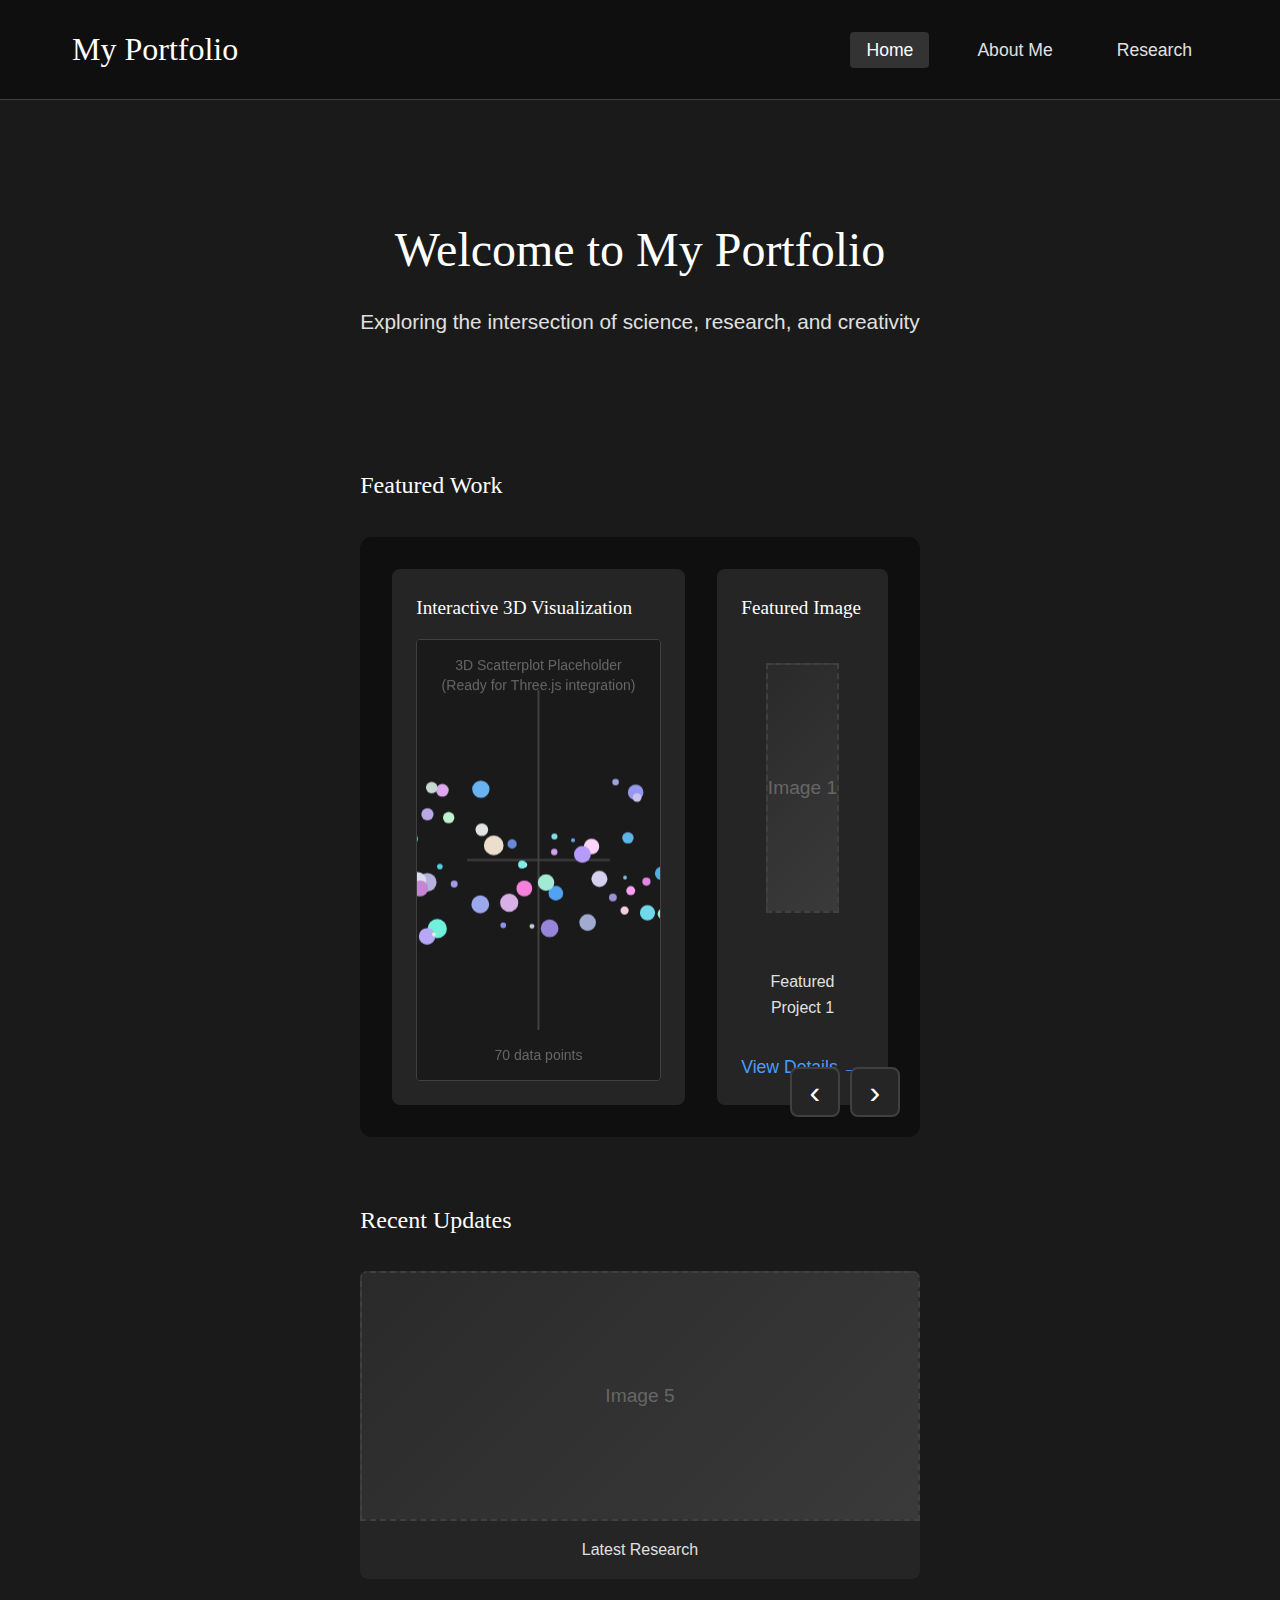
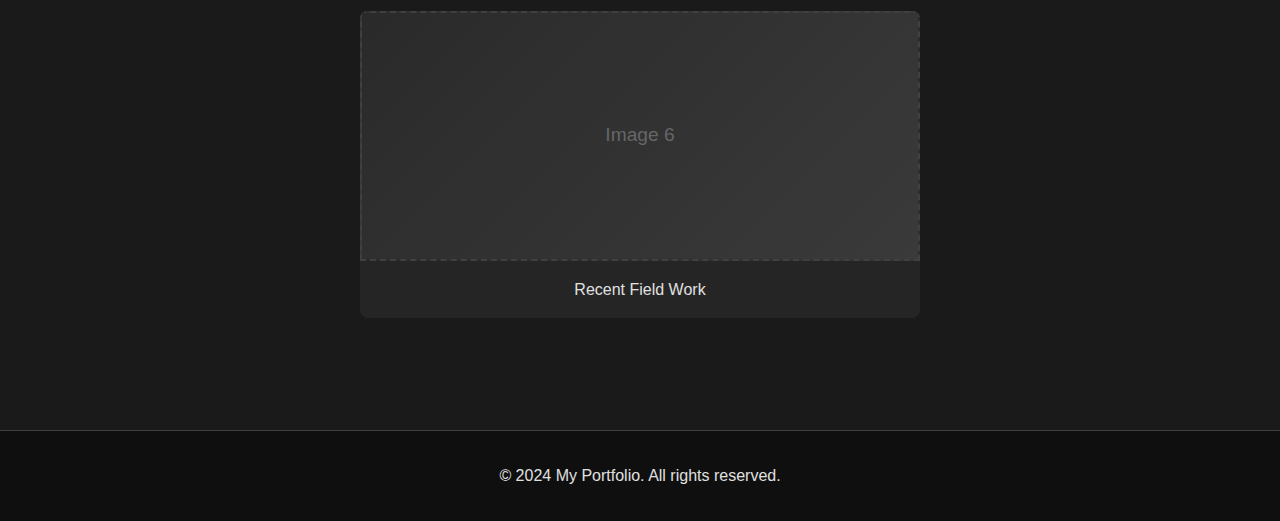
<file: index.html>
<!DOCTYPE html>
<html lang="en">
<head>
    <meta charset="UTF-8">
    <meta name="viewport" content="width=device-width, initial-scale=1.0">
    <title>Portfolio - Home</title>
    <link rel="stylesheet" href="styles.css">
</head>
<body>
    <nav class="navbar">
        <div class="nav-container">
            <h1 class="site-title">My Portfolio</h1>
            <ul class="nav-links">
                <li><a href="index.html" class="active">Home</a></li>
                <li><a href="about.html">About Me</a></li>
                <li><a href="research.html">Research</a></li>
            </ul>
        </div>
    </nav>

    <main class="container">
        <section class="hero">
            <h2>Welcome to My Portfolio</h2>
            <p>Exploring the intersection of science, research, and creativity</p>
        </section>

        <section class="gallery">
            <h3>Featured Work</h3>
            <div class="carousel-container">
                <div class="carousel-wrapper">
                    <!-- Slide 1 -->
                    <div class="carousel-slide active" data-project="project1">
                        <div class="slide-content">
                            <div class="scatterplot-panel">
                                <h4>Interactive 3D Visualization</h4>
                                <div id="scatterplot-container-1" class="scatterplot-canvas"></div>
                            </div>
                            <div class="image-panel">
                                <h4>Featured Image</h4>
                                <div id="image-display-1" class="image-display">
                                    <div class="image-placeholder">
                                        <span>Image 1</span>
                                    </div>
                                </div>
                                <p class="image-caption">Featured Project 1</p>
                                <a href="project1.html" class="project-link">View Details →</a>
                            </div>
                        </div>
                    </div>
                    
                    <!-- Slide 2 -->
                    <div class="carousel-slide" data-project="project2">
                        <div class="slide-content">
                            <div class="scatterplot-panel">
                                <h4>Interactive 3D Visualization</h4>
                                <div id="scatterplot-container-2" class="scatterplot-canvas"></div>
                            </div>
                            <div class="image-panel">
                                <h4>Featured Image</h4>
                                <div id="image-display-2" class="image-display">
                                    <div class="image-placeholder">
                                        <span>Image 2</span>
                                    </div>
                                </div>
                                <p class="image-caption">Featured Project 2</p>
                                <a href="project2.html" class="project-link">View Details →</a>
                            </div>
                        </div>
                    </div>
                    
                    <!-- Slide 3 -->
                    <div class="carousel-slide" data-project="project3">
                        <div class="slide-content">
                            <div class="scatterplot-panel">
                                <h4>Interactive 3D Visualization</h4>
                                <div id="scatterplot-container-3" class="scatterplot-canvas"></div>
                            </div>
                            <div class="image-panel">
                                <h4>Featured Image</h4>
                                <div id="image-display-3" class="image-display">
                                    <div class="image-placeholder">
                                        <span>Image 3</span>
                                    </div>
                                </div>
                                <p class="image-caption">Featured Project 3</p>
                                <a href="project3.html" class="project-link">View Details →</a>
                            </div>
                        </div>
                    </div>
                </div>
                
                <!-- Navigation Controls -->
                <div class="carousel-controls">
                    <button class="carousel-btn prev-btn" aria-label="Previous slide">‹</button>
                    <button class="carousel-btn next-btn" aria-label="Next slide">›</button>
                </div>
            </div>
        </section>

        <section class="recent-updates">
            <h3>Recent Updates</h3>
            <div class="image-grid">
                <div class="image-card">
                    <div class="image-placeholder">
                        <span>Image 5</span>
                    </div>
                    <p class="image-caption">Latest Research</p>
                </div>
                <div class="image-card">
                    <div class="image-placeholder">
                        <span>Image 6</span>
                    </div>
                    <p class="image-caption">Recent Field Work</p>
                </div>
            </div>
        </section>
    </main>

    <footer>
        <p>&copy; 2024 My Portfolio. All rights reserved.</p>
    </footer>
    
    <!-- 
        To enable full Three.js 3D visualization:
        1. Uncomment the line below to load Three.js from CDN
        2. The carousel.js will automatically detect Three.js and use it for rendering
        
        <script src="https://unpkg.com/three@0.128.0/build/three.min.js"></script>
        
        Or download Three.js locally and reference it:
        <script src="three.min.js"></script>
    -->
    
    <!-- Carousel and Visualization Script -->
    <script src="carousel.js"></script>
</body>
</html>
</file>
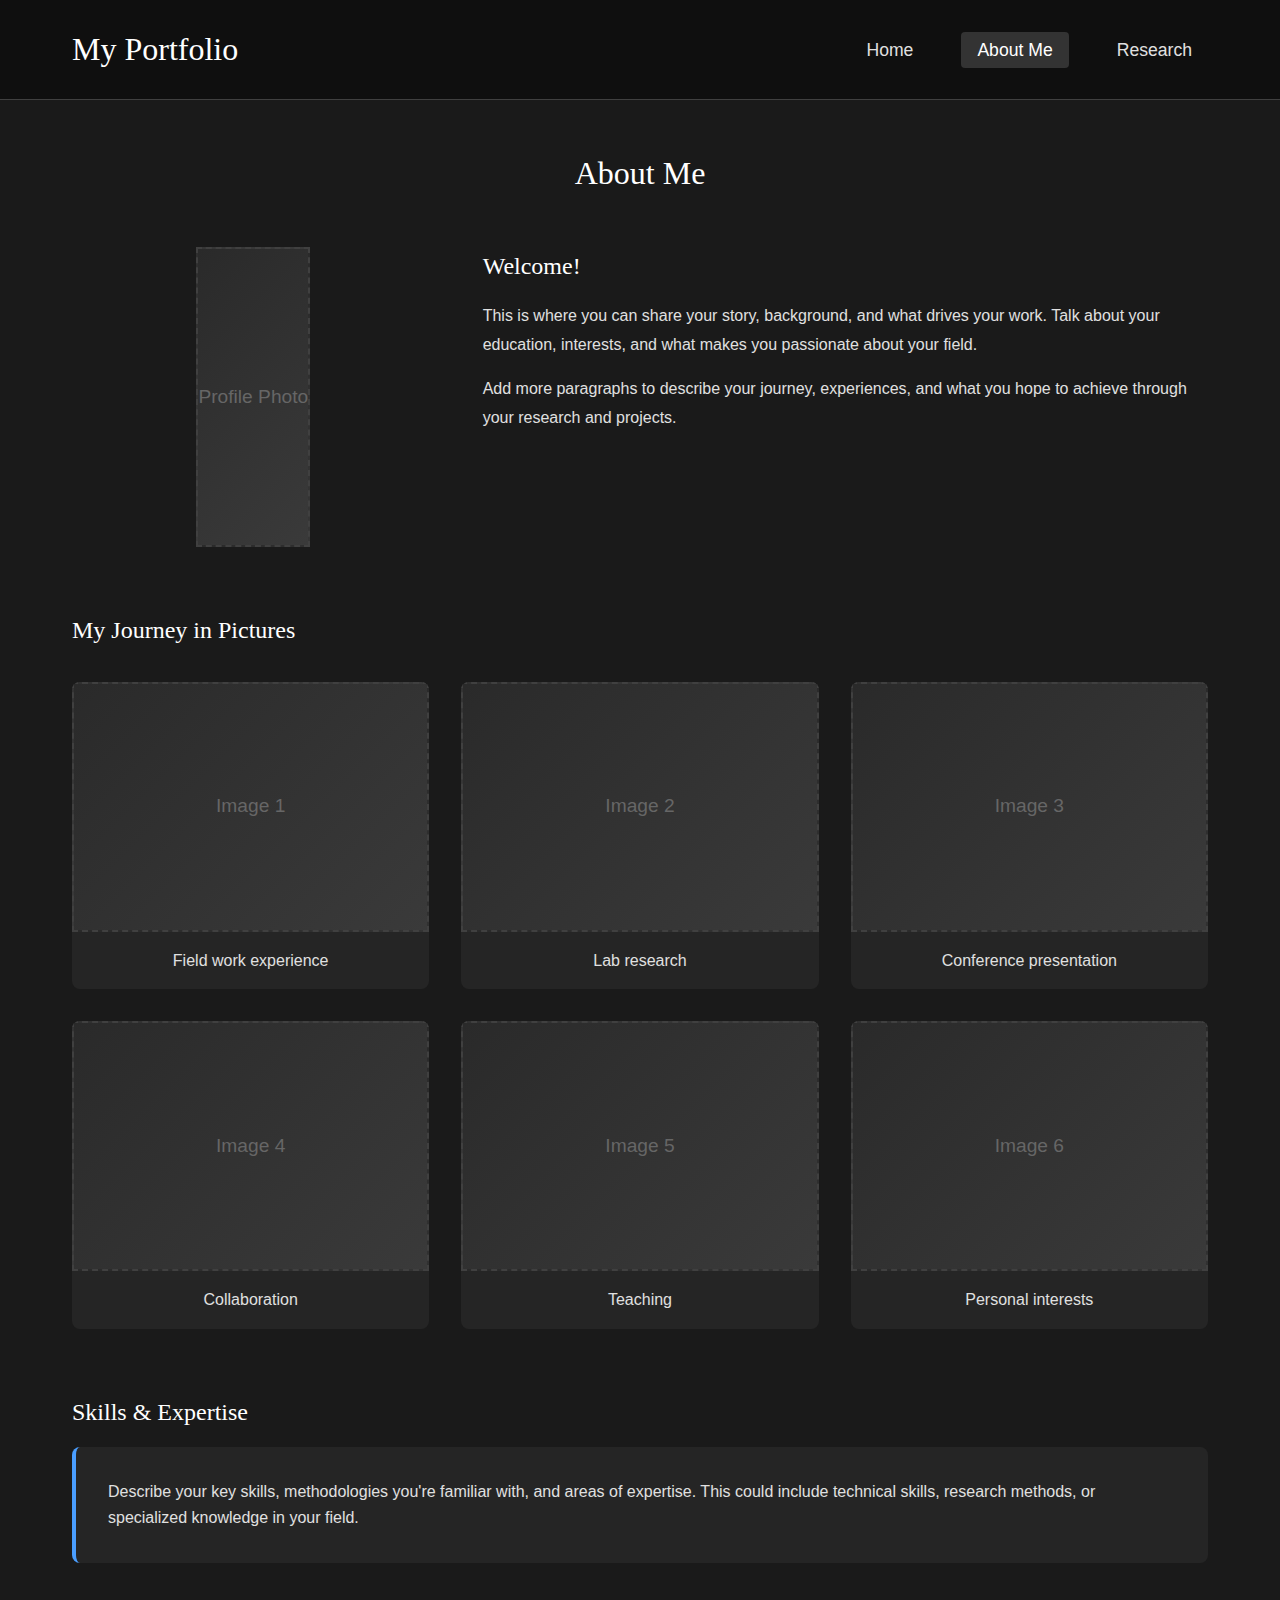
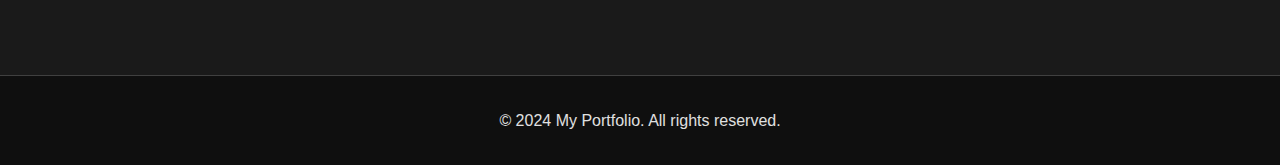
<file: about.html>
<!DOCTYPE html>
<html lang="en">
<head>
    <meta charset="UTF-8">
    <meta name="viewport" content="width=device-width, initial-scale=1.0">
    <title>About Me</title>
    <link rel="stylesheet" href="styles.css">
</head>
<body>
    <nav class="navbar">
        <div class="nav-container">
            <h1 class="site-title">My Portfolio</h1>
            <ul class="nav-links">
                <li><a href="index.html">Home</a></li>
                <li><a href="about.html" class="active">About Me</a></li>
                <li><a href="research.html">Research</a></li>
            </ul>
        </div>
    </nav>

    <main class="container">
        <section class="about-header">
            <h2>About Me</h2>
        </section>

        <section class="profile">
            <div class="profile-content">
                <div class="profile-image-container">
                    <div class="image-placeholder large">
                        <span>Profile Photo</span>
                    </div>
                </div>
                <div class="profile-text">
                    <h3>Welcome!</h3>
                    <p>This is where you can share your story, background, and what drives your work. Talk about your education, interests, and what makes you passionate about your field.</p>
                    <p>Add more paragraphs to describe your journey, experiences, and what you hope to achieve through your research and projects.</p>
                </div>
            </div>
        </section>

        <section class="gallery">
            <h3>My Journey in Pictures</h3>
            <div class="image-grid">
                <div class="image-card">
                    <div class="image-placeholder">
                        <span>Image 1</span>
                    </div>
                    <p class="image-caption">Field work experience</p>
                </div>
                <div class="image-card">
                    <div class="image-placeholder">
                        <span>Image 2</span>
                    </div>
                    <p class="image-caption">Lab research</p>
                </div>
                <div class="image-card">
                    <div class="image-placeholder">
                        <span>Image 3</span>
                    </div>
                    <p class="image-caption">Conference presentation</p>
                </div>
                <div class="image-card">
                    <div class="image-placeholder">
                        <span>Image 4</span>
                    </div>
                    <p class="image-caption">Collaboration</p>
                </div>
                <div class="image-card">
                    <div class="image-placeholder">
                        <span>Image 5</span>
                    </div>
                    <p class="image-caption">Teaching</p>
                </div>
                <div class="image-card">
                    <div class="image-placeholder">
                        <span>Image 6</span>
                    </div>
                    <p class="image-caption">Personal interests</p>
                </div>
            </div>
        </section>

        <section class="skills">
            <h3>Skills & Expertise</h3>
            <div class="skills-content">
                <p>Describe your key skills, methodologies you're familiar with, and areas of expertise. This could include technical skills, research methods, or specialized knowledge in your field.</p>
            </div>
        </section>
    </main>

    <footer>
        <p>&copy; 2024 My Portfolio. All rights reserved.</p>
    </footer>
</body>
</html>
</file>
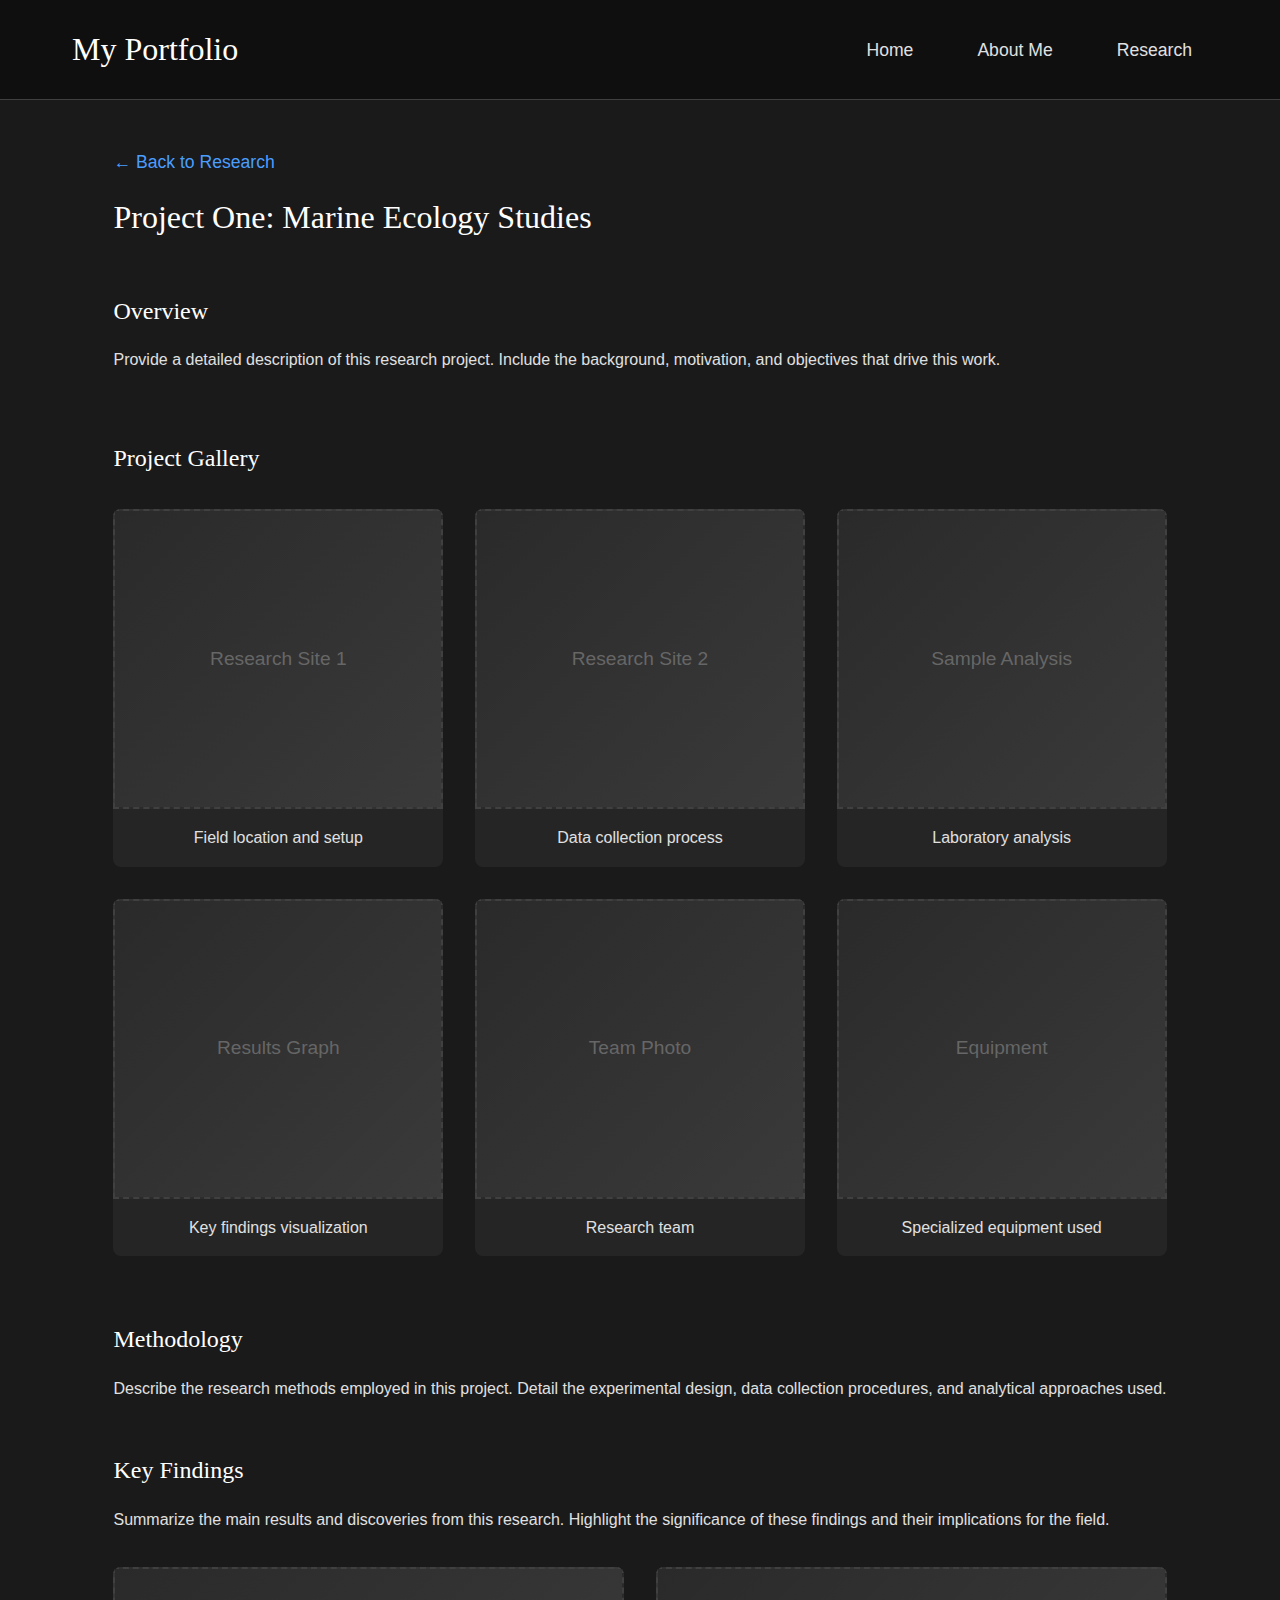
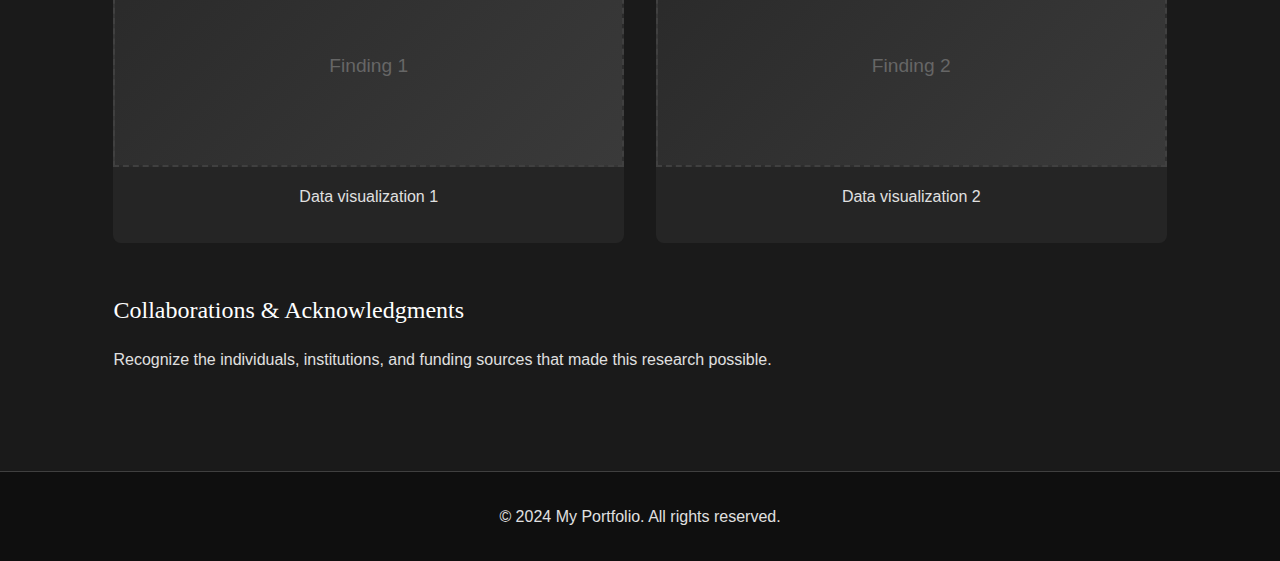
<file: project1.html>
<!DOCTYPE html>
<html lang="en">
<head>
    <meta charset="UTF-8">
    <meta name="viewport" content="width=device-width, initial-scale=1.0">
    <title>Project One - Marine Ecology Studies</title>
    <link rel="stylesheet" href="styles.css">
</head>
<body>
    <nav class="navbar">
        <div class="nav-container">
            <h1 class="site-title">My Portfolio</h1>
            <ul class="nav-links">
                <li><a href="index.html">Home</a></li>
                <li><a href="about.html">About Me</a></li>
                <li><a href="research.html">Research</a></li>
            </ul>
        </div>
    </nav>

    <main class="container">
        <section class="project-detail-header">
            <a href="research.html" class="back-link">← Back to Research</a>
            <h2>Project One: Marine Ecology Studies</h2>
        </section>

        <section class="project-overview">
            <h3>Overview</h3>
            <p>Provide a detailed description of this research project. Include the background, motivation, and objectives that drive this work.</p>
        </section>

        <section class="gallery">
            <h3>Project Gallery</h3>
            <div class="image-grid">
                <div class="image-card">
                    <div class="image-placeholder large">
                        <span>Research Site 1</span>
                    </div>
                    <p class="image-caption">Field location and setup</p>
                </div>
                <div class="image-card">
                    <div class="image-placeholder large">
                        <span>Research Site 2</span>
                    </div>
                    <p class="image-caption">Data collection process</p>
                </div>
                <div class="image-card">
                    <div class="image-placeholder large">
                        <span>Sample Analysis</span>
                    </div>
                    <p class="image-caption">Laboratory analysis</p>
                </div>
                <div class="image-card">
                    <div class="image-placeholder large">
                        <span>Results Graph</span>
                    </div>
                    <p class="image-caption">Key findings visualization</p>
                </div>
                <div class="image-card">
                    <div class="image-placeholder large">
                        <span>Team Photo</span>
                    </div>
                    <p class="image-caption">Research team</p>
                </div>
                <div class="image-card">
                    <div class="image-placeholder large">
                        <span>Equipment</span>
                    </div>
                    <p class="image-caption">Specialized equipment used</p>
                </div>
            </div>
        </section>

        <section class="methodology">
            <h3>Methodology</h3>
            <p>Describe the research methods employed in this project. Detail the experimental design, data collection procedures, and analytical approaches used.</p>
        </section>

        <section class="findings">
            <h3>Key Findings</h3>
            <p>Summarize the main results and discoveries from this research. Highlight the significance of these findings and their implications for the field.</p>
            <div class="image-grid">
                <div class="image-card">
                    <div class="image-placeholder medium">
                        <span>Finding 1</span>
                    </div>
                    <p class="image-caption">Data visualization 1</p>
                </div>
                <div class="image-card">
                    <div class="image-placeholder medium">
                        <span>Finding 2</span>
                    </div>
                    <p class="image-caption">Data visualization 2</p>
                </div>
            </div>
        </section>

        <section class="collaborations">
            <h3>Collaborations & Acknowledgments</h3>
            <p>Recognize the individuals, institutions, and funding sources that made this research possible.</p>
        </section>
    </main>

    <footer>
        <p>&copy; 2024 My Portfolio. All rights reserved.</p>
    </footer>
</body>
</html>
</file>
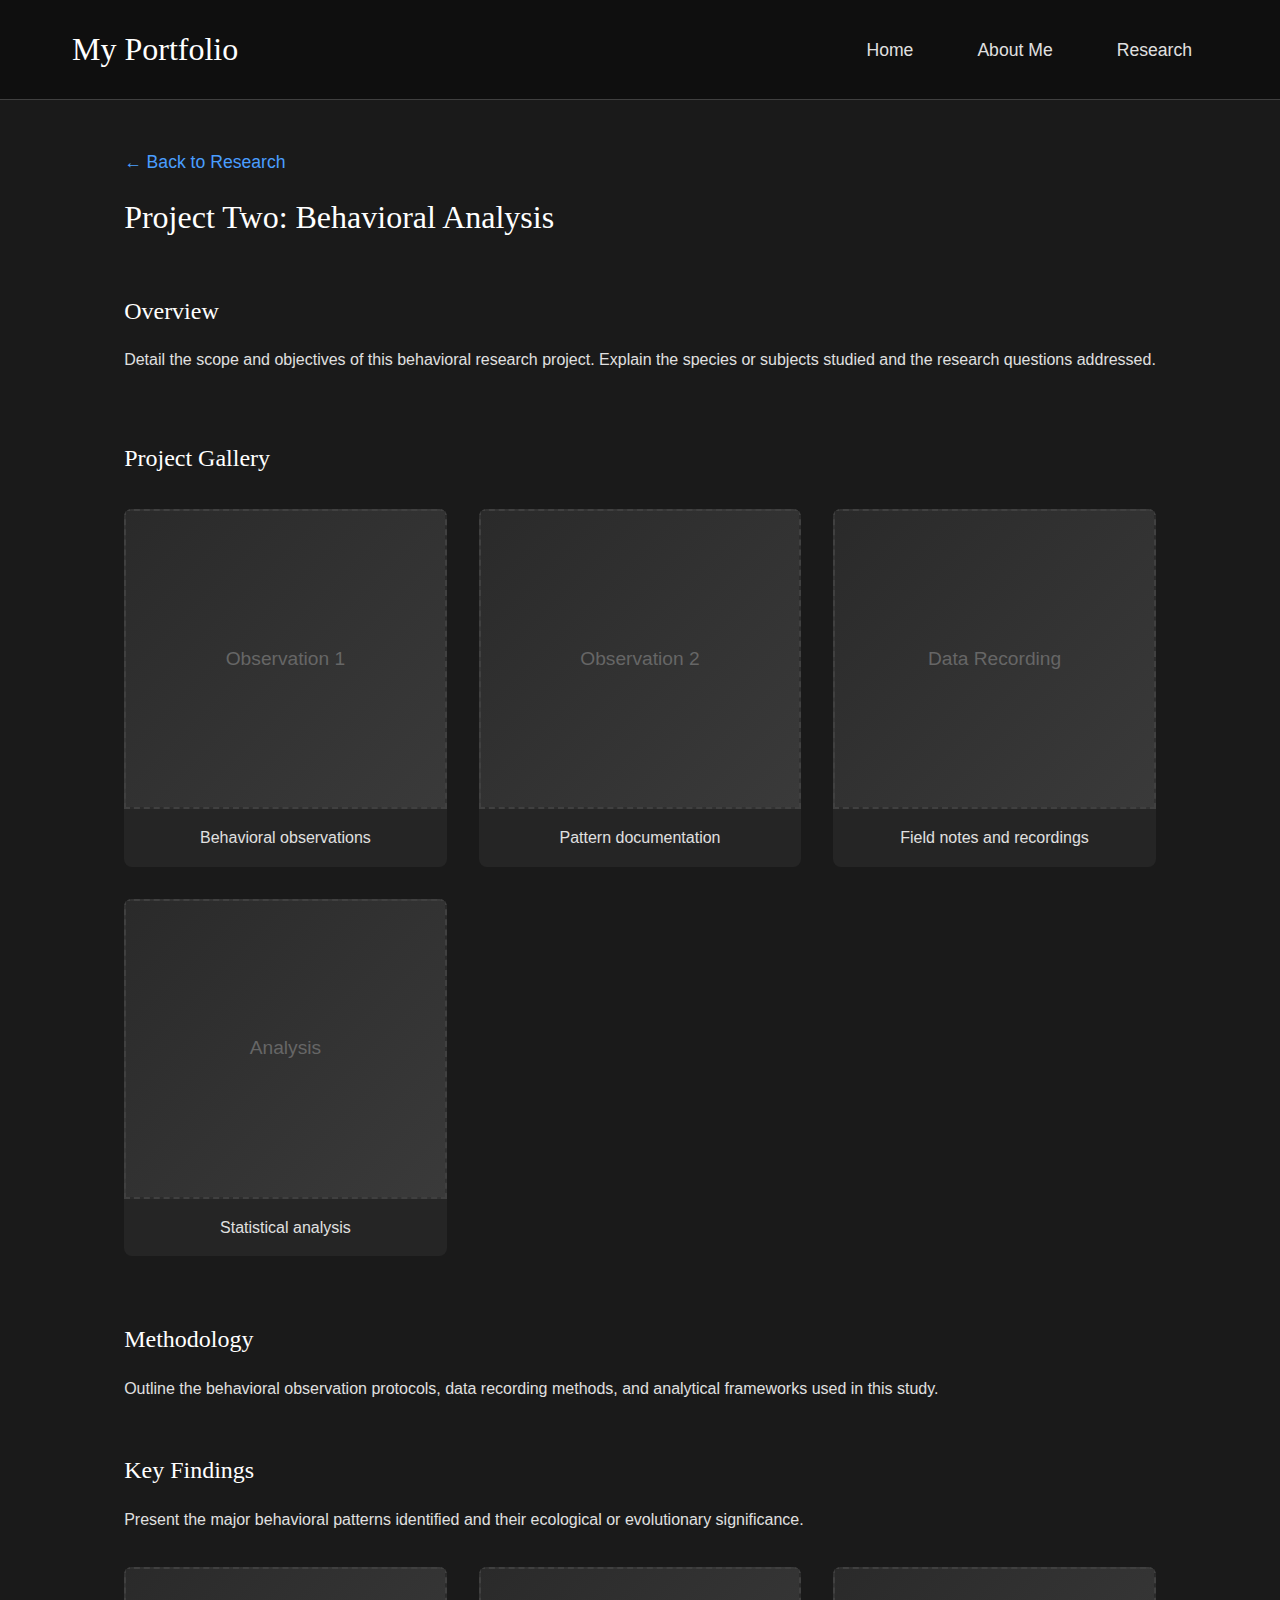
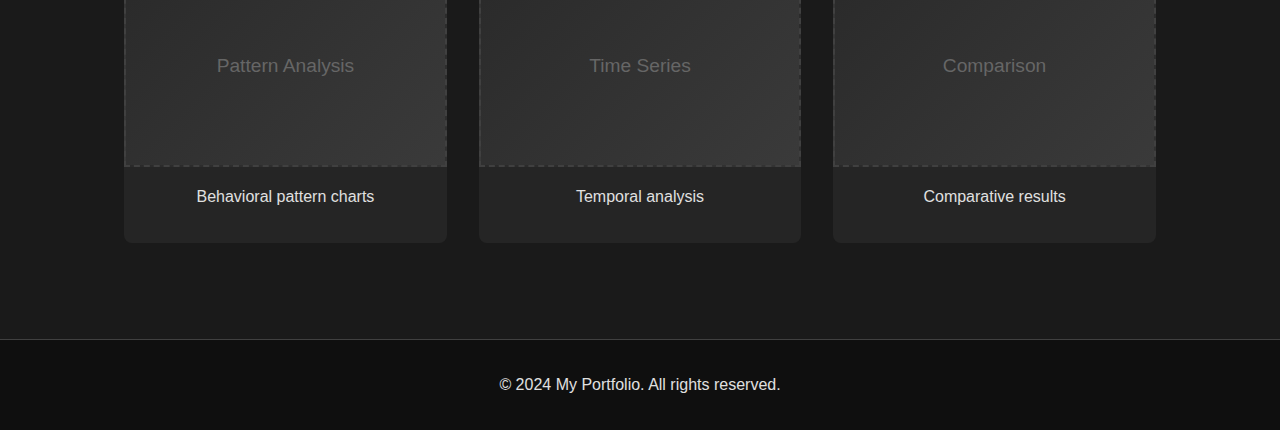
<file: project2.html>
<!DOCTYPE html>
<html lang="en">
<head>
    <meta charset="UTF-8">
    <meta name="viewport" content="width=device-width, initial-scale=1.0">
    <title>Project Two - Behavioral Analysis</title>
    <link rel="stylesheet" href="styles.css">
</head>
<body>
    <nav class="navbar">
        <div class="nav-container">
            <h1 class="site-title">My Portfolio</h1>
            <ul class="nav-links">
                <li><a href="index.html">Home</a></li>
                <li><a href="about.html">About Me</a></li>
                <li><a href="research.html">Research</a></li>
            </ul>
        </div>
    </nav>

    <main class="container">
        <section class="project-detail-header">
            <a href="research.html" class="back-link">← Back to Research</a>
            <h2>Project Two: Behavioral Analysis</h2>
        </section>

        <section class="project-overview">
            <h3>Overview</h3>
            <p>Detail the scope and objectives of this behavioral research project. Explain the species or subjects studied and the research questions addressed.</p>
        </section>

        <section class="gallery">
            <h3>Project Gallery</h3>
            <div class="image-grid">
                <div class="image-card">
                    <div class="image-placeholder large">
                        <span>Observation 1</span>
                    </div>
                    <p class="image-caption">Behavioral observations</p>
                </div>
                <div class="image-card">
                    <div class="image-placeholder large">
                        <span>Observation 2</span>
                    </div>
                    <p class="image-caption">Pattern documentation</p>
                </div>
                <div class="image-card">
                    <div class="image-placeholder large">
                        <span>Data Recording</span>
                    </div>
                    <p class="image-caption">Field notes and recordings</p>
                </div>
                <div class="image-card">
                    <div class="image-placeholder large">
                        <span>Analysis</span>
                    </div>
                    <p class="image-caption">Statistical analysis</p>
                </div>
            </div>
        </section>

        <section class="methodology">
            <h3>Methodology</h3>
            <p>Outline the behavioral observation protocols, data recording methods, and analytical frameworks used in this study.</p>
        </section>

        <section class="findings">
            <h3>Key Findings</h3>
            <p>Present the major behavioral patterns identified and their ecological or evolutionary significance.</p>
            <div class="image-grid">
                <div class="image-card">
                    <div class="image-placeholder medium">
                        <span>Pattern Analysis</span>
                    </div>
                    <p class="image-caption">Behavioral pattern charts</p>
                </div>
                <div class="image-card">
                    <div class="image-placeholder medium">
                        <span>Time Series</span>
                    </div>
                    <p class="image-caption">Temporal analysis</p>
                </div>
                <div class="image-card">
                    <div class="image-placeholder medium">
                        <span>Comparison</span>
                    </div>
                    <p class="image-caption">Comparative results</p>
                </div>
            </div>
        </section>
    </main>

    <footer>
        <p>&copy; 2024 My Portfolio. All rights reserved.</p>
    </footer>
</body>
</html>
</file>
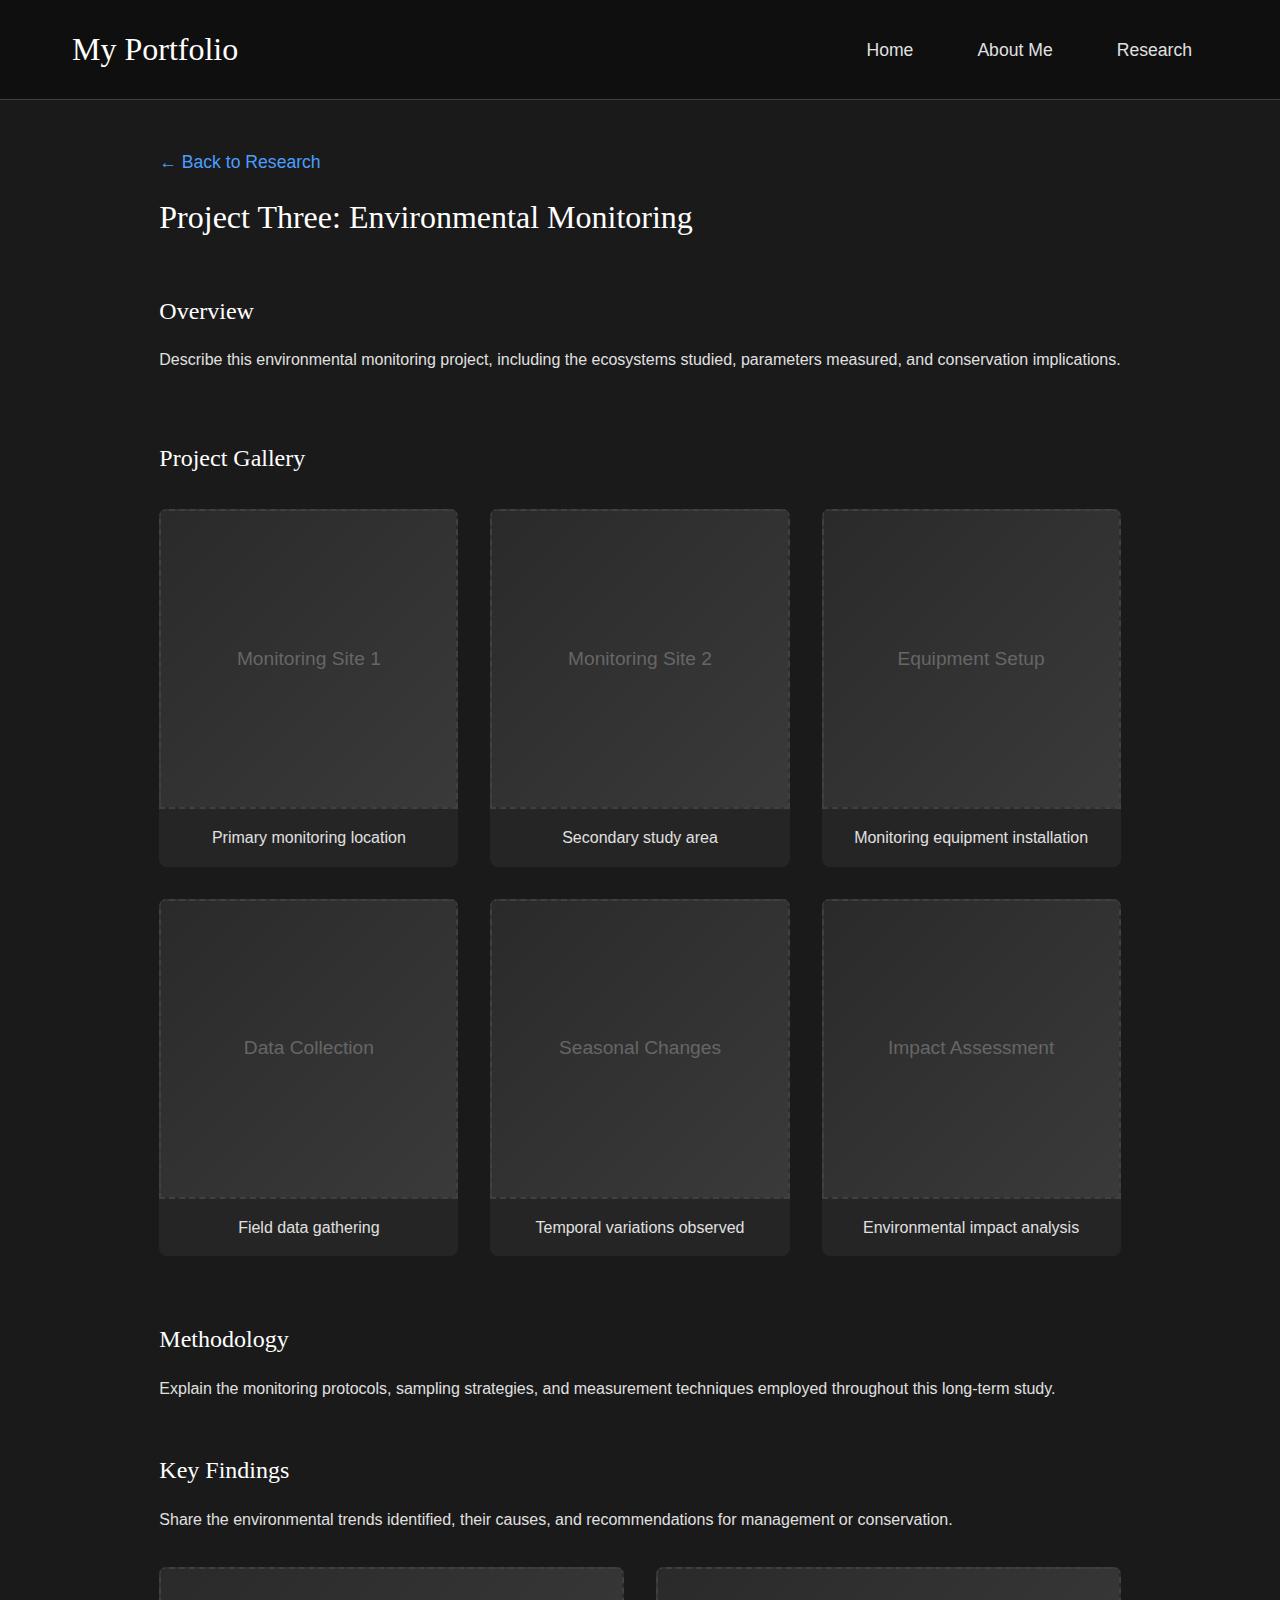
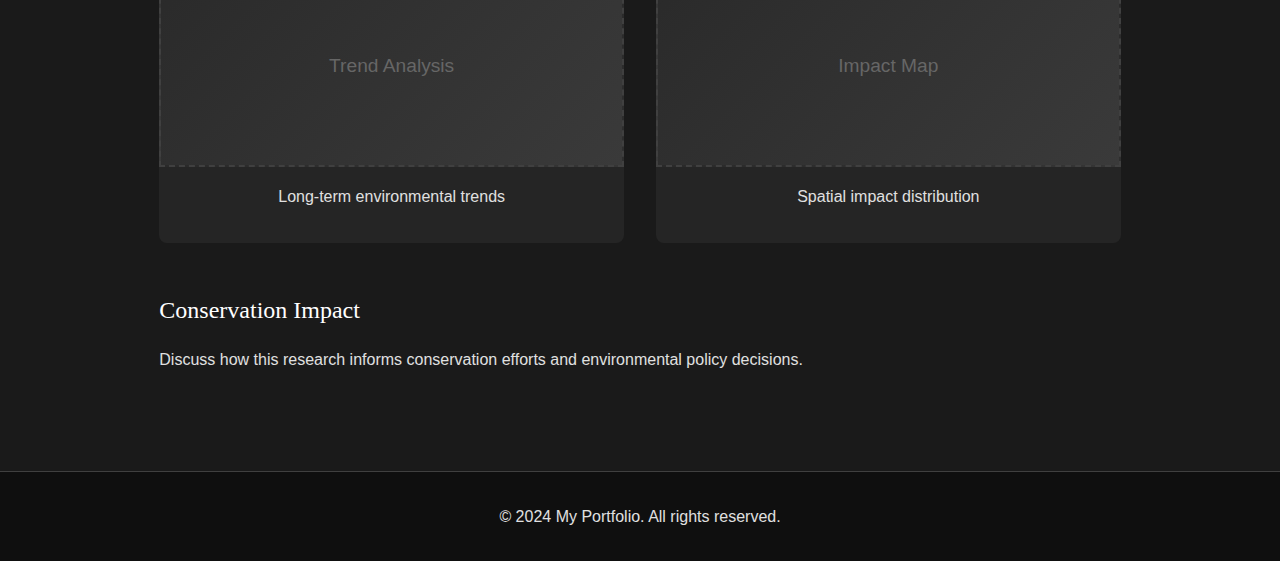
<file: project3.html>
<!DOCTYPE html>
<html lang="en">
<head>
    <meta charset="UTF-8">
    <meta name="viewport" content="width=device-width, initial-scale=1.0">
    <title>Project Three - Environmental Monitoring</title>
    <link rel="stylesheet" href="styles.css">
</head>
<body>
    <nav class="navbar">
        <div class="nav-container">
            <h1 class="site-title">My Portfolio</h1>
            <ul class="nav-links">
                <li><a href="index.html">Home</a></li>
                <li><a href="about.html">About Me</a></li>
                <li><a href="research.html">Research</a></li>
            </ul>
        </div>
    </nav>

    <main class="container">
        <section class="project-detail-header">
            <a href="research.html" class="back-link">← Back to Research</a>
            <h2>Project Three: Environmental Monitoring</h2>
        </section>

        <section class="project-overview">
            <h3>Overview</h3>
            <p>Describe this environmental monitoring project, including the ecosystems studied, parameters measured, and conservation implications.</p>
        </section>

        <section class="gallery">
            <h3>Project Gallery</h3>
            <div class="image-grid">
                <div class="image-card">
                    <div class="image-placeholder large">
                        <span>Monitoring Site 1</span>
                    </div>
                    <p class="image-caption">Primary monitoring location</p>
                </div>
                <div class="image-card">
                    <div class="image-placeholder large">
                        <span>Monitoring Site 2</span>
                    </div>
                    <p class="image-caption">Secondary study area</p>
                </div>
                <div class="image-card">
                    <div class="image-placeholder large">
                        <span>Equipment Setup</span>
                    </div>
                    <p class="image-caption">Monitoring equipment installation</p>
                </div>
                <div class="image-card">
                    <div class="image-placeholder large">
                        <span>Data Collection</span>
                    </div>
                    <p class="image-caption">Field data gathering</p>
                </div>
                <div class="image-card">
                    <div class="image-placeholder large">
                        <span>Seasonal Changes</span>
                    </div>
                    <p class="image-caption">Temporal variations observed</p>
                </div>
                <div class="image-card">
                    <div class="image-placeholder large">
                        <span>Impact Assessment</span>
                    </div>
                    <p class="image-caption">Environmental impact analysis</p>
                </div>
            </div>
        </section>

        <section class="methodology">
            <h3>Methodology</h3>
            <p>Explain the monitoring protocols, sampling strategies, and measurement techniques employed throughout this long-term study.</p>
        </section>

        <section class="findings">
            <h3>Key Findings</h3>
            <p>Share the environmental trends identified, their causes, and recommendations for management or conservation.</p>
            <div class="image-grid">
                <div class="image-card">
                    <div class="image-placeholder medium">
                        <span>Trend Analysis</span>
                    </div>
                    <p class="image-caption">Long-term environmental trends</p>
                </div>
                <div class="image-card">
                    <div class="image-placeholder medium">
                        <span>Impact Map</span>
                    </div>
                    <p class="image-caption">Spatial impact distribution</p>
                </div>
            </div>
        </section>

        <section class="impact">
            <h3>Conservation Impact</h3>
            <p>Discuss how this research informs conservation efforts and environmental policy decisions.</p>
        </section>
    </main>

    <footer>
        <p>&copy; 2024 My Portfolio. All rights reserved.</p>
    </footer>
</body>
</html>
</file>
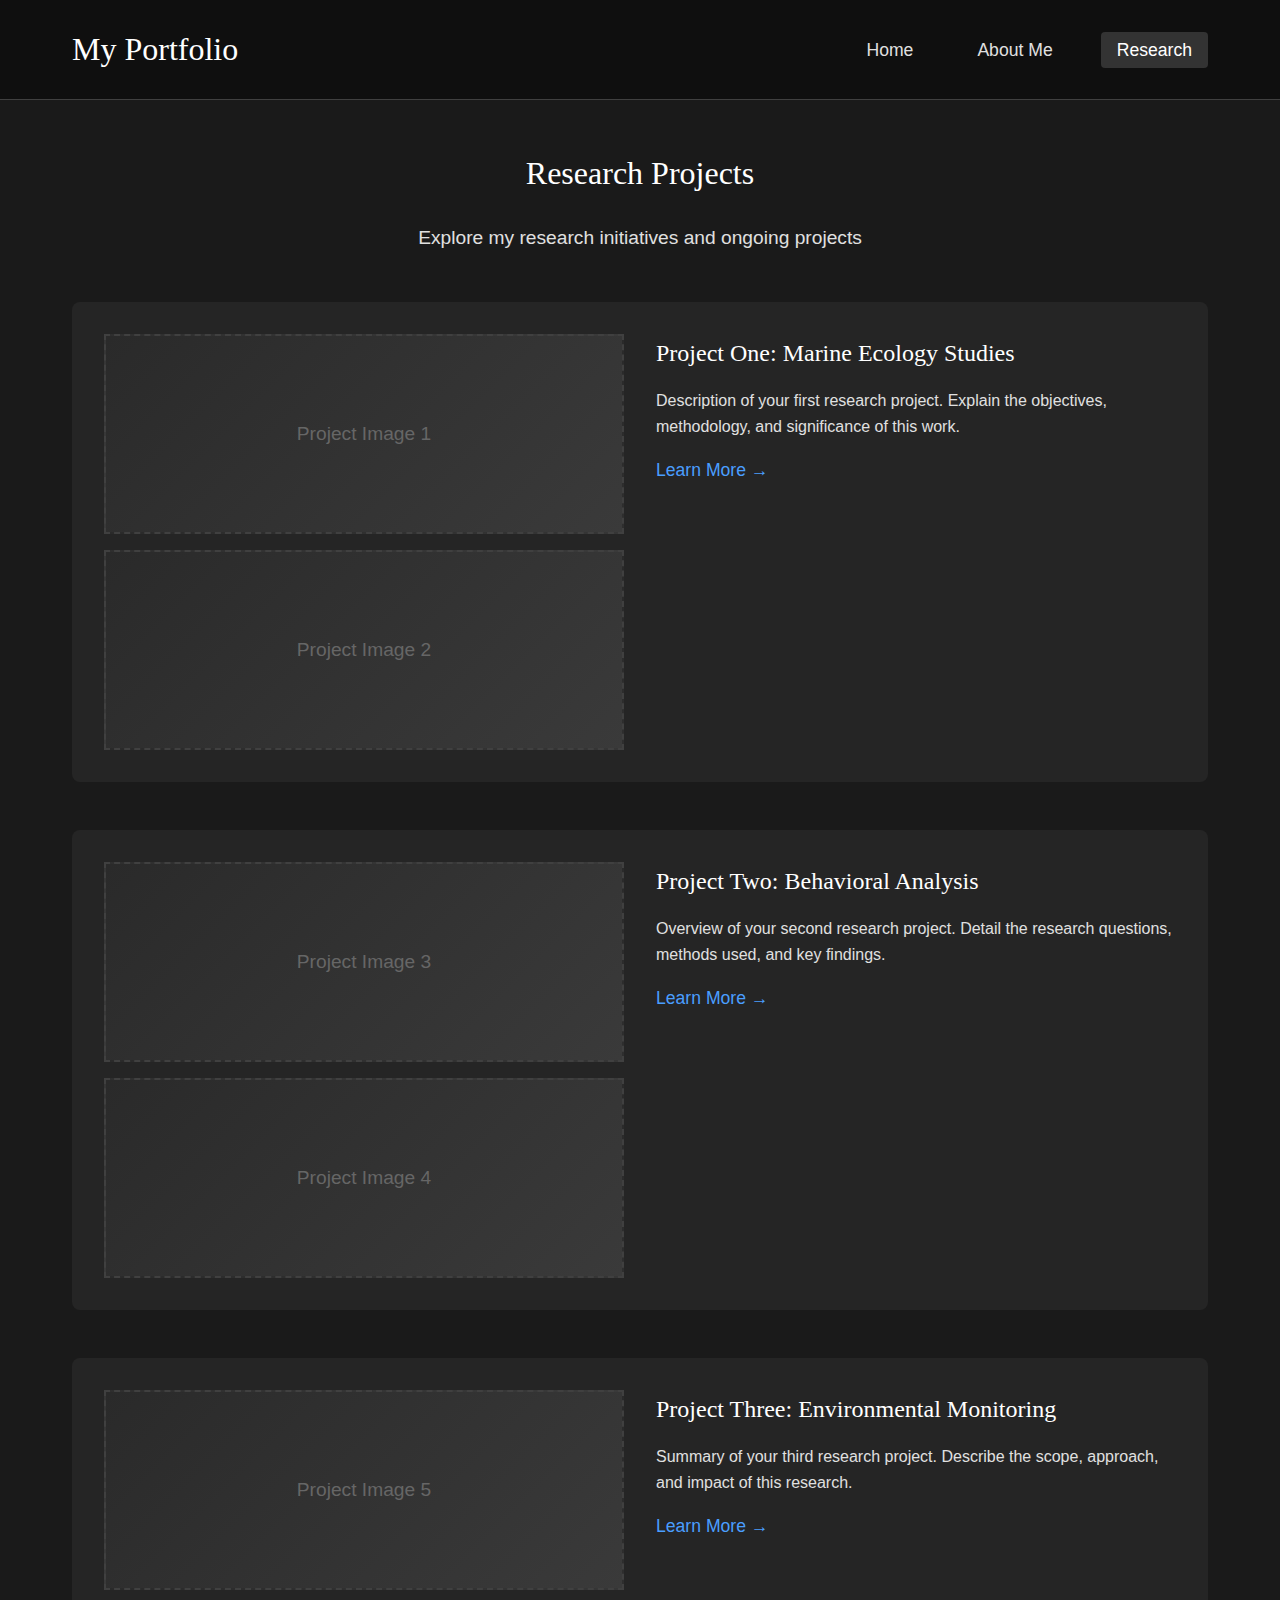
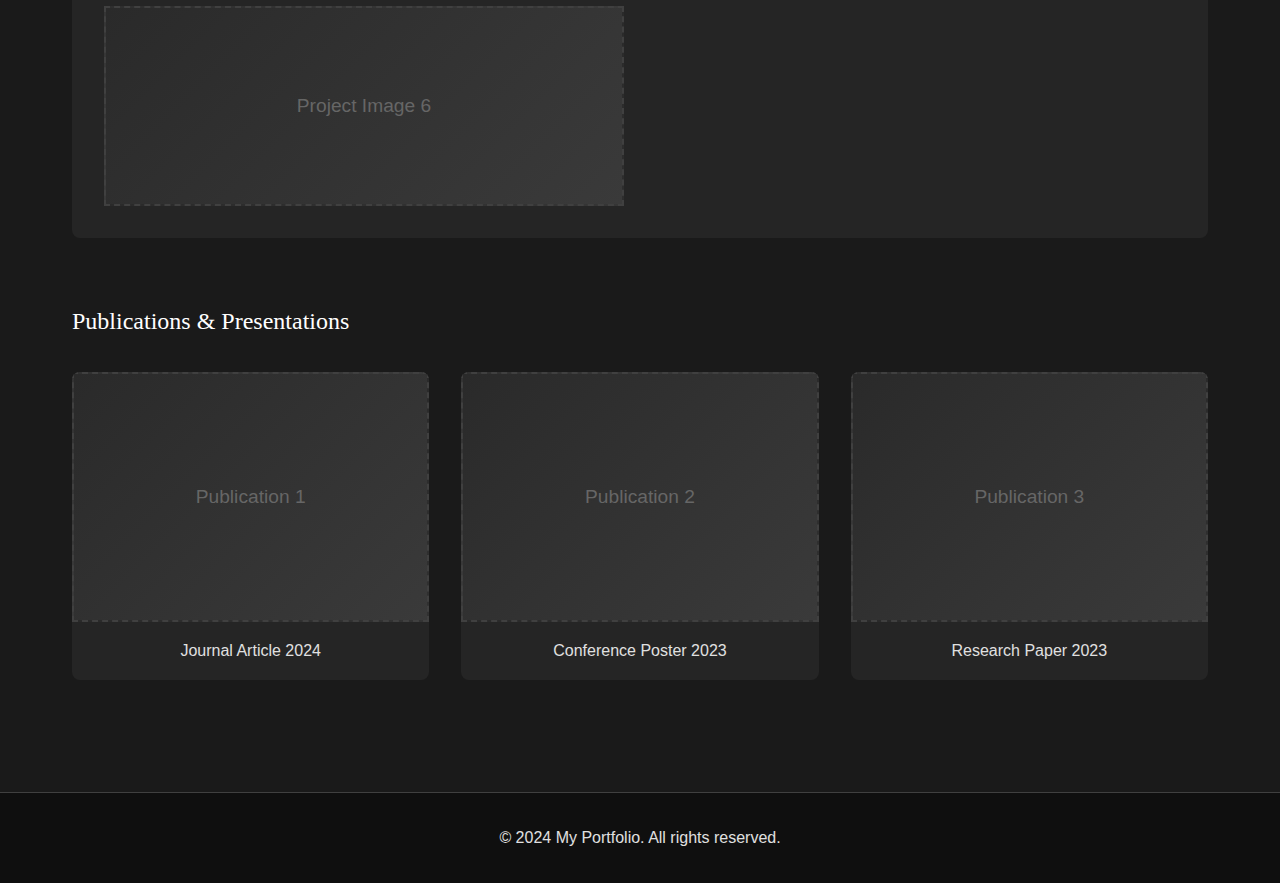
<file: research.html>
<!DOCTYPE html>
<html lang="en">
<head>
    <meta charset="UTF-8">
    <meta name="viewport" content="width=device-width, initial-scale=1.0">
    <title>Research</title>
    <link rel="stylesheet" href="styles.css">
</head>
<body>
    <nav class="navbar">
        <div class="nav-container">
            <h1 class="site-title">My Portfolio</h1>
            <ul class="nav-links">
                <li><a href="index.html">Home</a></li>
                <li><a href="about.html">About Me</a></li>
                <li><a href="research.html" class="active">Research</a></li>
            </ul>
        </div>
    </nav>

    <main class="container">
        <section class="research-header">
            <h2>Research Projects</h2>
            <p>Explore my research initiatives and ongoing projects</p>
        </section>

        <section class="projects">
            <div class="project-card">
                <div class="project-images">
                    <div class="image-placeholder medium">
                        <span>Project Image 1</span>
                    </div>
                    <div class="image-placeholder medium">
                        <span>Project Image 2</span>
                    </div>
                </div>
                <div class="project-content">
                    <h3>Project One: Marine Ecology Studies</h3>
                    <p>Description of your first research project. Explain the objectives, methodology, and significance of this work.</p>
                    <a href="project1.html" class="project-link">Learn More →</a>
                </div>
            </div>

            <div class="project-card">
                <div class="project-images">
                    <div class="image-placeholder medium">
                        <span>Project Image 3</span>
                    </div>
                    <div class="image-placeholder medium">
                        <span>Project Image 4</span>
                    </div>
                </div>
                <div class="project-content">
                    <h3>Project Two: Behavioral Analysis</h3>
                    <p>Overview of your second research project. Detail the research questions, methods used, and key findings.</p>
                    <a href="project2.html" class="project-link">Learn More →</a>
                </div>
            </div>

            <div class="project-card">
                <div class="project-images">
                    <div class="image-placeholder medium">
                        <span>Project Image 5</span>
                    </div>
                    <div class="image-placeholder medium">
                        <span>Project Image 6</span>
                    </div>
                </div>
                <div class="project-content">
                    <h3>Project Three: Environmental Monitoring</h3>
                    <p>Summary of your third research project. Describe the scope, approach, and impact of this research.</p>
                    <a href="project3.html" class="project-link">Learn More →</a>
                </div>
            </div>
        </section>

        <section class="publications">
            <h3>Publications & Presentations</h3>
            <div class="image-grid">
                <div class="image-card">
                    <div class="image-placeholder">
                        <span>Publication 1</span>
                    </div>
                    <p class="image-caption">Journal Article 2024</p>
                </div>
                <div class="image-card">
                    <div class="image-placeholder">
                        <span>Publication 2</span>
                    </div>
                    <p class="image-caption">Conference Poster 2023</p>
                </div>
                <div class="image-card">
                    <div class="image-placeholder">
                        <span>Publication 3</span>
                    </div>
                    <p class="image-caption">Research Paper 2023</p>
                </div>
            </div>
        </section>
    </main>

    <footer>
        <p>&copy; 2024 My Portfolio. All rights reserved.</p>
    </footer>
</body>
</html>
</file>
<file: styles.css>
/* Global Styles - Dark Mode Theme */
* {
    margin: 0;
    padding: 0;
    box-sizing: border-box;
}

:root {
    --bg-dark: #1a1a1a;
    --bg-darker: #0f0f0f;
    --bg-card: #252525;
    --text-light: #e0e0e0;
    --text-white: #ffffff;
    --accent-color: #4a9eff;
    --border-color: #404040;
    --hover-bg: #333333;
    --card-width-desktop: 320px;
    --card-width-tablet: 280px;
    --card-width-mobile: 240px;
}

body {
    font-family: -apple-system, BlinkMacSystemFont, 'Segoe UI', Roboto, 'Helvetica Neue', Arial, sans-serif;
    background-color: var(--bg-dark);
    color: var(--text-light);
    line-height: 1.6;
    min-height: 100vh;
    display: flex;
    flex-direction: column;
}

/* Typography - Serif for titles */
h1, h2, h3, h4, h5, h6 {
    font-family: 'Georgia', 'Times New Roman', Times, serif;
    color: var(--text-white);
    font-weight: 400;
    margin-bottom: 1rem;
}

h1 {
    font-size: 2.5rem;
}

h2 {
    font-size: 2rem;
    margin-bottom: 1.5rem;
}

h3 {
    font-size: 1.5rem;
    margin-top: 2rem;
}

/* Navigation Bar */
.navbar {
    background-color: var(--bg-darker);
    border-bottom: 1px solid var(--border-color);
    padding: 1.5rem 0;
    position: sticky;
    top: 0;
    z-index: 1000;
}

.nav-container {
    max-width: 1200px;
    margin: 0 auto;
    padding: 0 2rem;
    display: flex;
    justify-content: space-between;
    align-items: center;
    flex-wrap: wrap;
    gap: 1rem;
}

.site-title {
    color: var(--text-white);
    font-size: 2rem;
    margin: 0;
}

.nav-links {
    display: flex;
    list-style: none;
    gap: 2rem;
}

.nav-links a {
    color: var(--text-light);
    text-decoration: none;
    font-size: 1.1rem;
    transition: color 0.3s ease;
    padding: 0.5rem 1rem;
    border-radius: 4px;
}

.nav-links a:hover,
.nav-links a.active {
    color: var(--text-white);
    background-color: var(--hover-bg);
}

/* Main Container */
main {
    flex: 1;
}

.container {
    max-width: 1200px;
    margin: 0 auto;
    padding: 3rem 2rem;
}

/* Hero Section */
.hero {
    text-align: center;
    padding: 4rem 0;
    margin-bottom: 3rem;
}

.hero h2 {
    font-size: 3rem;
    margin-bottom: 1rem;
}

.hero p {
    font-size: 1.3rem;
    color: var(--text-light);
}

/* Image Grid Layout */
.gallery,
.recent-updates,
.publications {
    margin: 4rem 0;
}

.image-grid {
    display: grid;
    grid-template-columns: repeat(auto-fit, minmax(280px, 1fr));
    gap: 2rem;
    margin-top: 2rem;
}

/* Horizontal Scroll Container for Featured Work */
.horizontal-scroll-container {
    display: flex;
    gap: 2rem;
    overflow-x: auto;
    overflow-y: hidden;
    scroll-behavior: smooth;
    scroll-snap-type: x mandatory;
    padding: 2rem 0;
    margin-top: 2rem;
    -webkit-overflow-scrolling: touch;
}

/* Carousel Styles */
.carousel-container {
    position: relative;
    width: 100%;
    margin-top: 2rem;
    background-color: var(--bg-darker);
    border-radius: 12px;
    overflow: hidden;
}

.carousel-wrapper {
    position: relative;
    width: 100%;
    height: 600px;
}

.carousel-slide {
    position: absolute;
    top: 0;
    left: 0;
    width: 100%;
    height: 100%;
    opacity: 0;
    visibility: hidden;
    transition: opacity 0.5s ease-in-out, visibility 0.5s ease-in-out;
}

.carousel-slide.active {
    opacity: 1;
    visibility: visible;
}

.slide-content {
    display: flex;
    width: 100%;
    height: 100%;
    gap: 2rem;
    padding: 2rem;
}

.scatterplot-panel {
    flex: 2;
    display: flex;
    flex-direction: column;
    background-color: var(--bg-card);
    border-radius: 8px;
    padding: 1.5rem;
    overflow: hidden;
}

.scatterplot-panel h4 {
    margin: 0 0 1rem 0;
    font-size: 1.2rem;
    color: var(--text-white);
}

.scatterplot-canvas {
    flex: 1;
    background: linear-gradient(135deg, #1a1a1a 0%, #2a2a2a 100%);
    border-radius: 4px;
    border: 1px solid var(--border-color);
    position: relative;
    overflow: hidden;
}

.image-panel {
    flex: 1;
    display: flex;
    flex-direction: column;
    background-color: var(--bg-card);
    border-radius: 8px;
    padding: 1.5rem;
}

.image-panel h4 {
    margin: 0 0 1rem 0;
    font-size: 1.2rem;
    color: var(--text-white);
}

.image-display {
    flex: 1;
    display: flex;
    align-items: center;
    justify-content: center;
    border-radius: 4px;
    overflow: hidden;
    margin-bottom: 1rem;
}

.carousel-controls {
    position: absolute;
    bottom: 20px;
    right: 20px;
    display: flex;
    gap: 10px;
    z-index: 10;
}

.carousel-btn {
    background-color: var(--bg-card);
    border: 2px solid var(--border-color);
    color: var(--text-white);
    width: 50px;
    height: 50px;
    border-radius: 8px;
    font-size: 2rem;
    cursor: pointer;
    transition: all 0.3s ease;
    display: flex;
    align-items: center;
    justify-content: center;
    line-height: 1;
    padding: 0;
}

.carousel-btn:hover {
    background-color: var(--accent-color);
    border-color: var(--accent-color);
    transform: scale(1.1);
}

.carousel-btn:active {
    transform: scale(0.95);
}

.carousel-btn:focus {
    outline: 2px solid var(--accent-color);
    outline-offset: 2px;
}

.horizontal-scroll-container::-webkit-scrollbar {
    height: 8px;
}

.horizontal-scroll-container::-webkit-scrollbar-track {
    background: var(--bg-darker);
    border-radius: 4px;
}

.horizontal-scroll-container::-webkit-scrollbar-thumb {
    background: var(--border-color);
    border-radius: 4px;
    transition: background 0.3s ease;
}

.horizontal-scroll-container::-webkit-scrollbar-thumb:hover {
    background: var(--accent-color);
}

.image-card {
    background-color: var(--bg-card);
    border-radius: 8px;
    overflow: hidden;
    transition: transform 0.3s ease, box-shadow 0.3s ease;
}

.image-card:hover {
    transform: translateY(-5px);
    box-shadow: 0 8px 20px rgba(0, 0, 0, 0.5);
}

/* Clickable Cards in Horizontal Scroll */
.clickable-card {
    flex: 0 0 var(--card-width-desktop);
    scroll-snap-align: center;
    text-decoration: none;
    color: inherit;
    display: block;
    cursor: pointer;
    transition: transform 0.3s ease, box-shadow 0.3s ease;
}

.clickable-card:hover {
    transform: translateY(-10px) scale(1.03);
    box-shadow: 0 12px 30px rgba(74, 158, 255, 0.4);
}

.clickable-card:active {
    transform: translateY(-5px) scale(1.01);
}

.image-placeholder {
    background: linear-gradient(135deg, #2a2a2a 0%, #3a3a3a 100%);
    display: flex;
    align-items: center;
    justify-content: center;
    color: #666;
    font-size: 1.2rem;
    font-weight: 300;
    border: 2px dashed var(--border-color);
    height: 250px;
}

.image-placeholder.medium {
    height: 200px;
}

.image-placeholder.large {
    height: 300px;
}

.image-caption {
    padding: 1rem;
    text-align: center;
    color: var(--text-light);
    font-size: 1rem;
}

/* Profile Section (About Page) */
.about-header {
    text-align: center;
    margin-bottom: 3rem;
}

.profile {
    margin: 3rem 0;
}

.profile-content {
    display: grid;
    grid-template-columns: 1fr 2fr;
    gap: 3rem;
    align-items: start;
}

.profile-image-container {
    display: flex;
    justify-content: center;
}

.profile-text h3 {
    margin-top: 0;
}

.profile-text p {
    margin-bottom: 1rem;
    line-height: 1.8;
}

/* Skills Section */
.skills {
    margin: 4rem 0;
}

.skills-content {
    background-color: var(--bg-card);
    padding: 2rem;
    border-radius: 8px;
    border-left: 4px solid var(--accent-color);
}

/* Research & Projects */
.research-header {
    text-align: center;
    margin-bottom: 3rem;
}

.research-header p {
    font-size: 1.2rem;
    color: var(--text-light);
}

.projects {
    display: flex;
    flex-direction: column;
    gap: 3rem;
}

.project-card {
    background-color: var(--bg-card);
    border-radius: 8px;
    padding: 2rem;
    display: grid;
    grid-template-columns: 1fr 1fr;
    gap: 2rem;
    transition: transform 0.3s ease;
}

.project-card:hover {
    transform: translateY(-5px);
    box-shadow: 0 8px 20px rgba(0, 0, 0, 0.5);
}

.project-images {
    display: grid;
    grid-template-columns: 1fr;
    gap: 1rem;
}

.project-content h3 {
    margin-top: 0;
}

.project-link {
    display: inline-block;
    margin-top: 1rem;
    color: var(--accent-color);
    text-decoration: none;
    font-size: 1.1rem;
    transition: color 0.3s ease;
}

.project-link:hover {
    color: var(--text-white);
}

/* Project Detail Pages */
.project-detail-header {
    margin-bottom: 3rem;
}

.back-link {
    display: inline-block;
    color: var(--accent-color);
    text-decoration: none;
    margin-bottom: 1rem;
    font-size: 1.1rem;
    transition: color 0.3s ease;
}

.back-link:hover {
    color: var(--text-white);
}

.project-overview,
.methodology,
.findings,
.collaborations,
.impact {
    margin: 3rem 0;
}

.project-overview p,
.methodology p,
.findings p,
.collaborations p,
.impact p {
    line-height: 1.8;
    margin-bottom: 1rem;
}

/* Footer */
footer {
    background-color: var(--bg-darker);
    color: var(--text-light);
    text-align: center;
    padding: 2rem;
    margin-top: auto;
    border-top: 1px solid var(--border-color);
}

/* Responsive Design */
@media (max-width: 768px) {
    .nav-container {
        flex-direction: column;
        text-align: center;
    }

    .site-title {
        font-size: 1.8rem;
    }

    .nav-links {
        flex-direction: column;
        gap: 0.5rem;
    }

    .hero h2 {
        font-size: 2rem;
    }

    .hero p {
        font-size: 1.1rem;
    }

    .image-grid {
        grid-template-columns: 1fr;
    }

    .horizontal-scroll-container {
        gap: 1rem;
        padding: 1rem 0;
    }

    .clickable-card {
        flex: 0 0 var(--card-width-tablet);
    }

    .profile-content {
        grid-template-columns: 1fr;
        gap: 2rem;
    }

    .project-card {
        grid-template-columns: 1fr;
    }

    .project-images {
        grid-template-columns: 1fr 1fr;
    }

    .container {
        padding: 2rem 1rem;
    }
    
    /* Carousel responsive styles */
    .carousel-wrapper {
        height: 500px;
    }
    
    .slide-content {
        flex-direction: column;
        gap: 1rem;
        padding: 1rem;
    }
    
    .scatterplot-panel,
    .image-panel {
        flex: 1;
        min-height: 200px;
    }
    
    .carousel-controls {
        bottom: 10px;
        right: 10px;
    }
    
    .carousel-btn {
        width: 40px;
        height: 40px;
        font-size: 1.5rem;
    }
}

@media (max-width: 480px) {
    h1 {
        font-size: 2rem;
    }

    h2 {
        font-size: 1.5rem;
    }

    h3 {
        font-size: 1.3rem;
    }

    .clickable-card {
        flex: 0 0 var(--card-width-mobile);
    }

    .project-images {
        grid-template-columns: 1fr;
    }
    
    /* Carousel mobile styles */
    .carousel-wrapper {
        height: 700px;
    }
    
    .carousel-btn {
        width: 35px;
        height: 35px;
        font-size: 1.3rem;
    }
}
</file>
